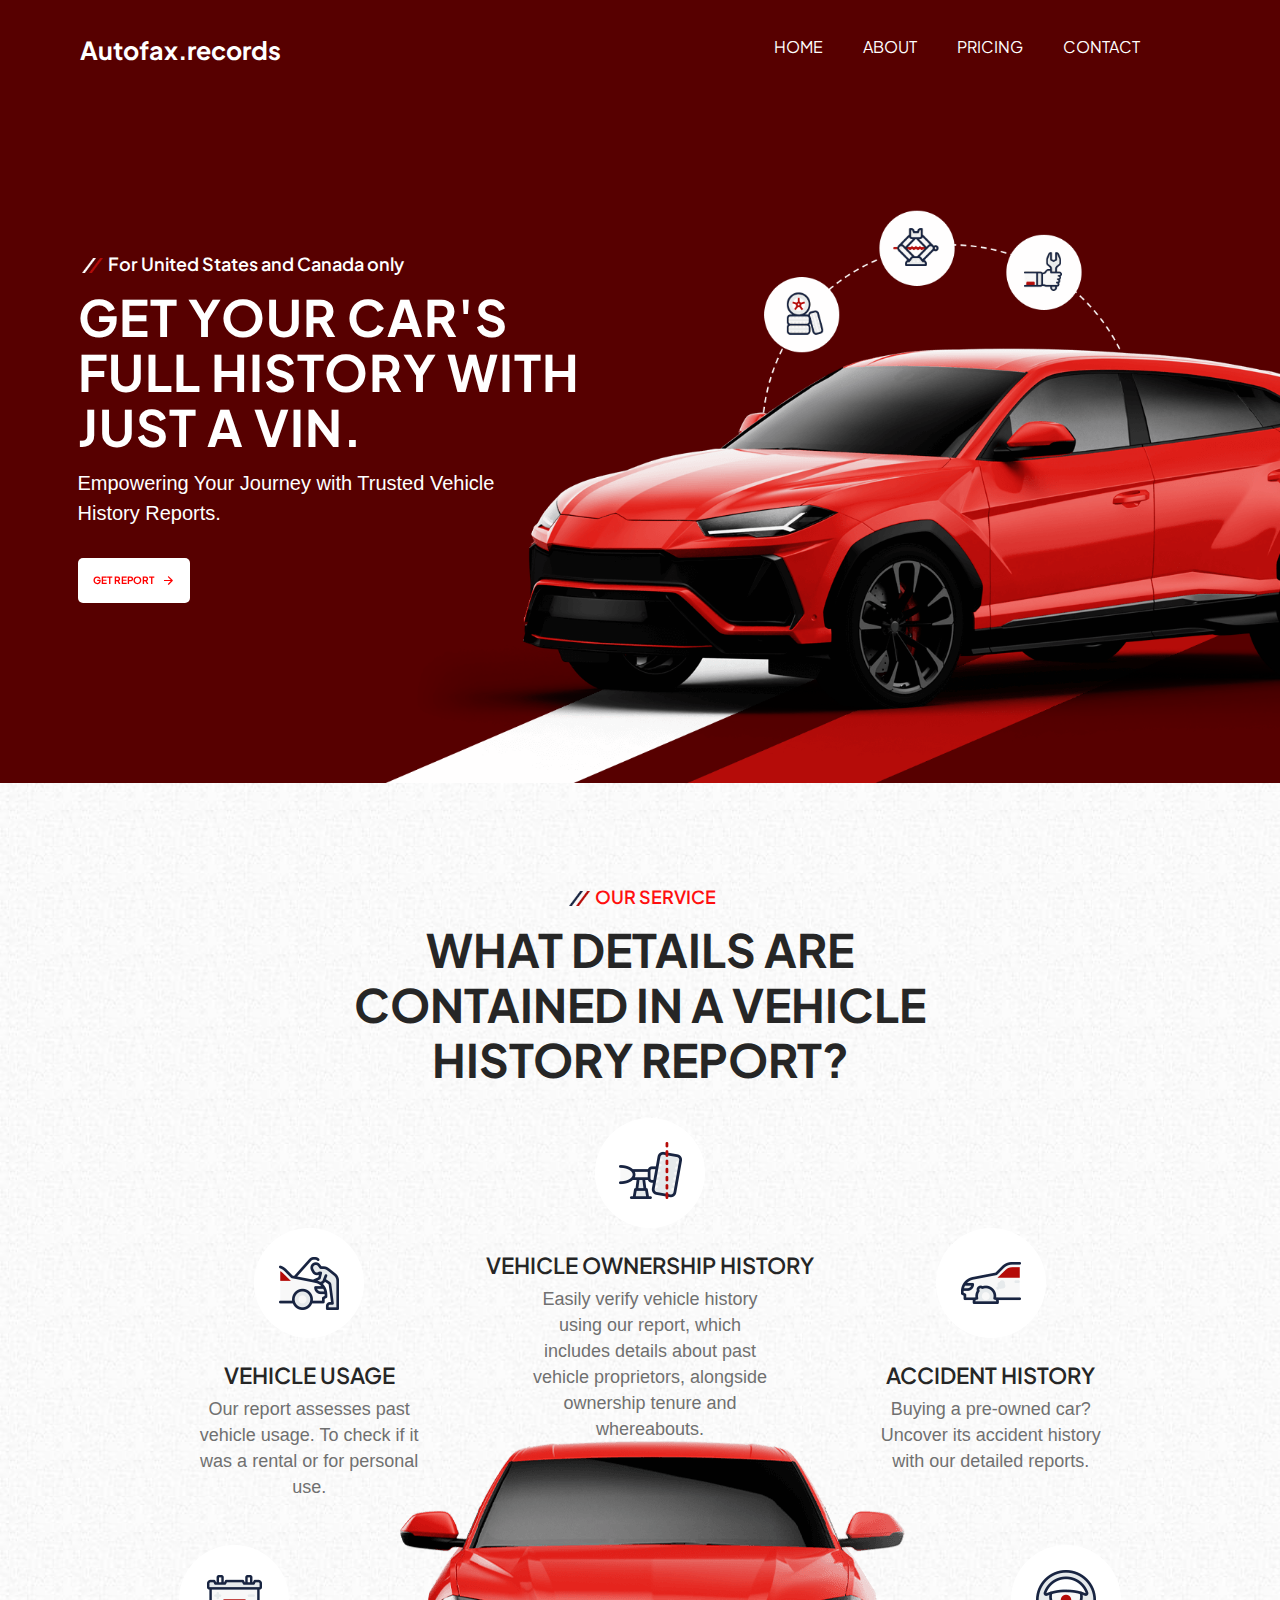
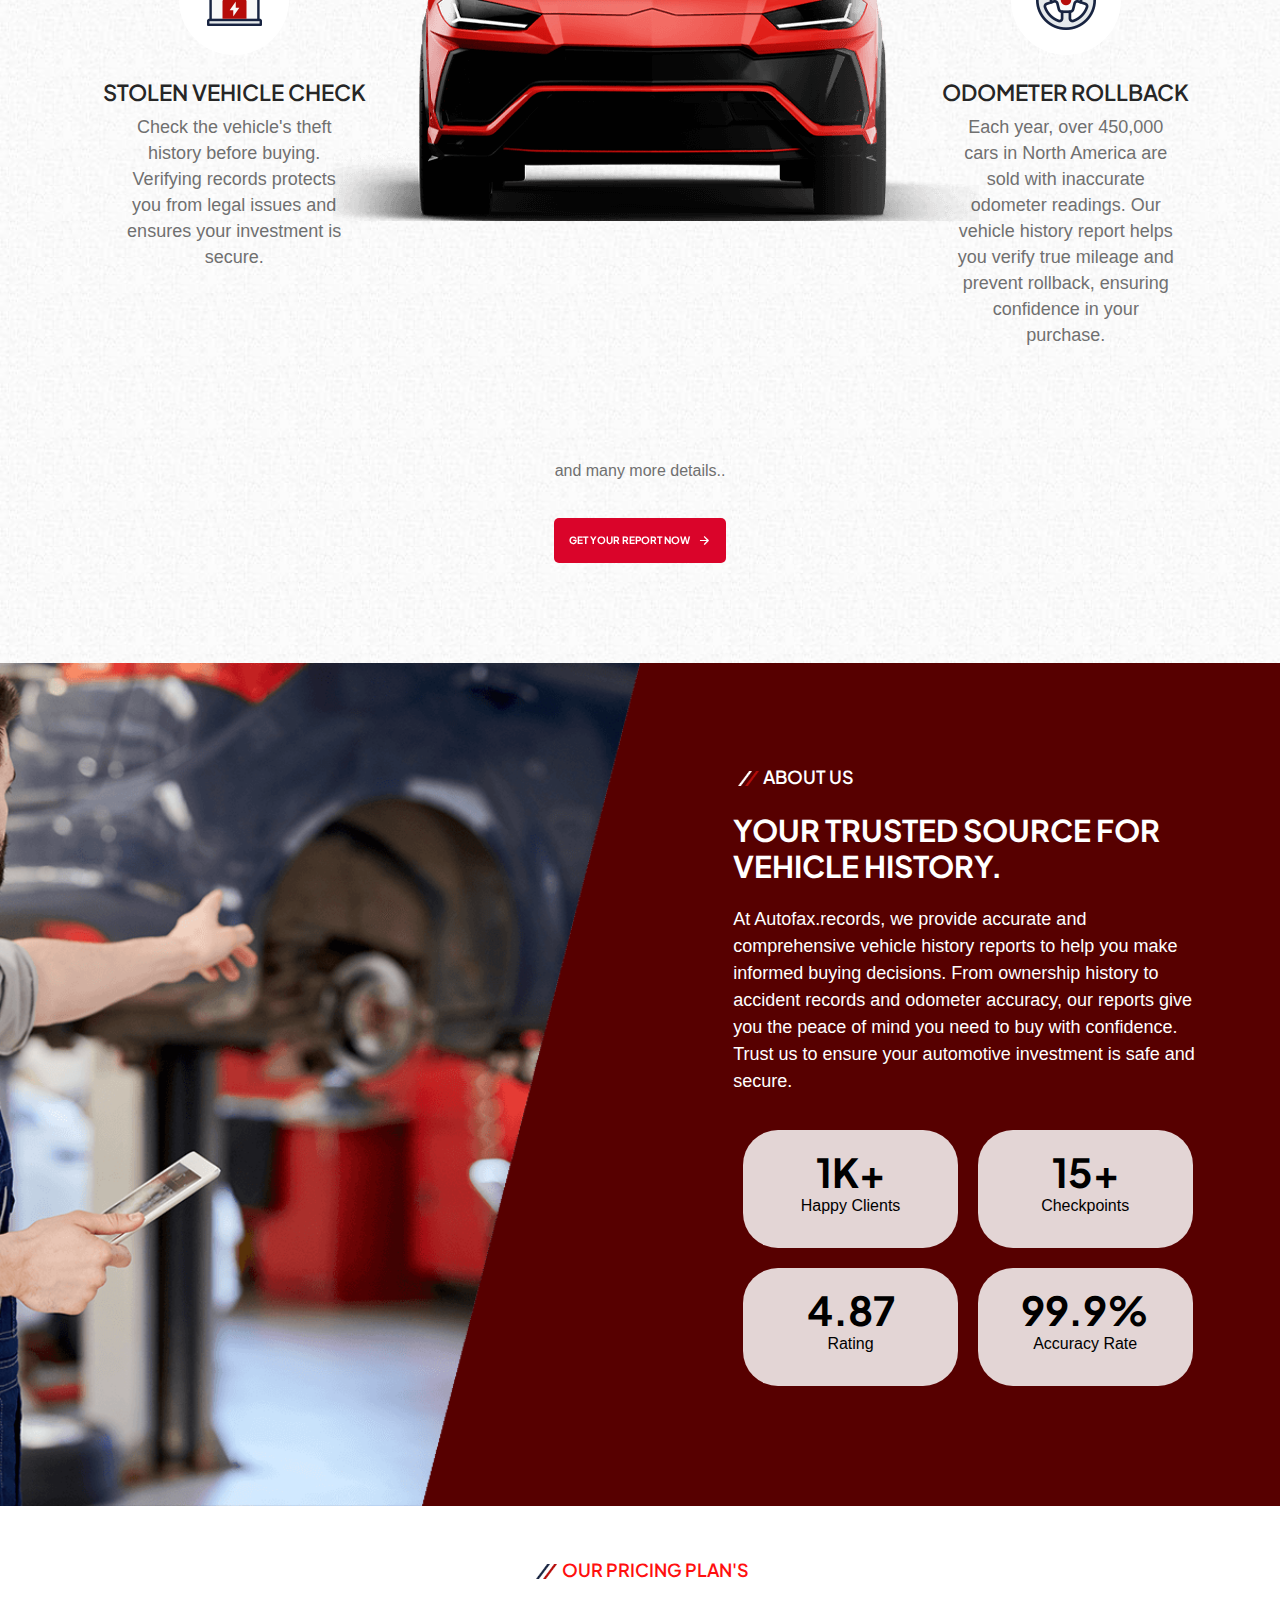
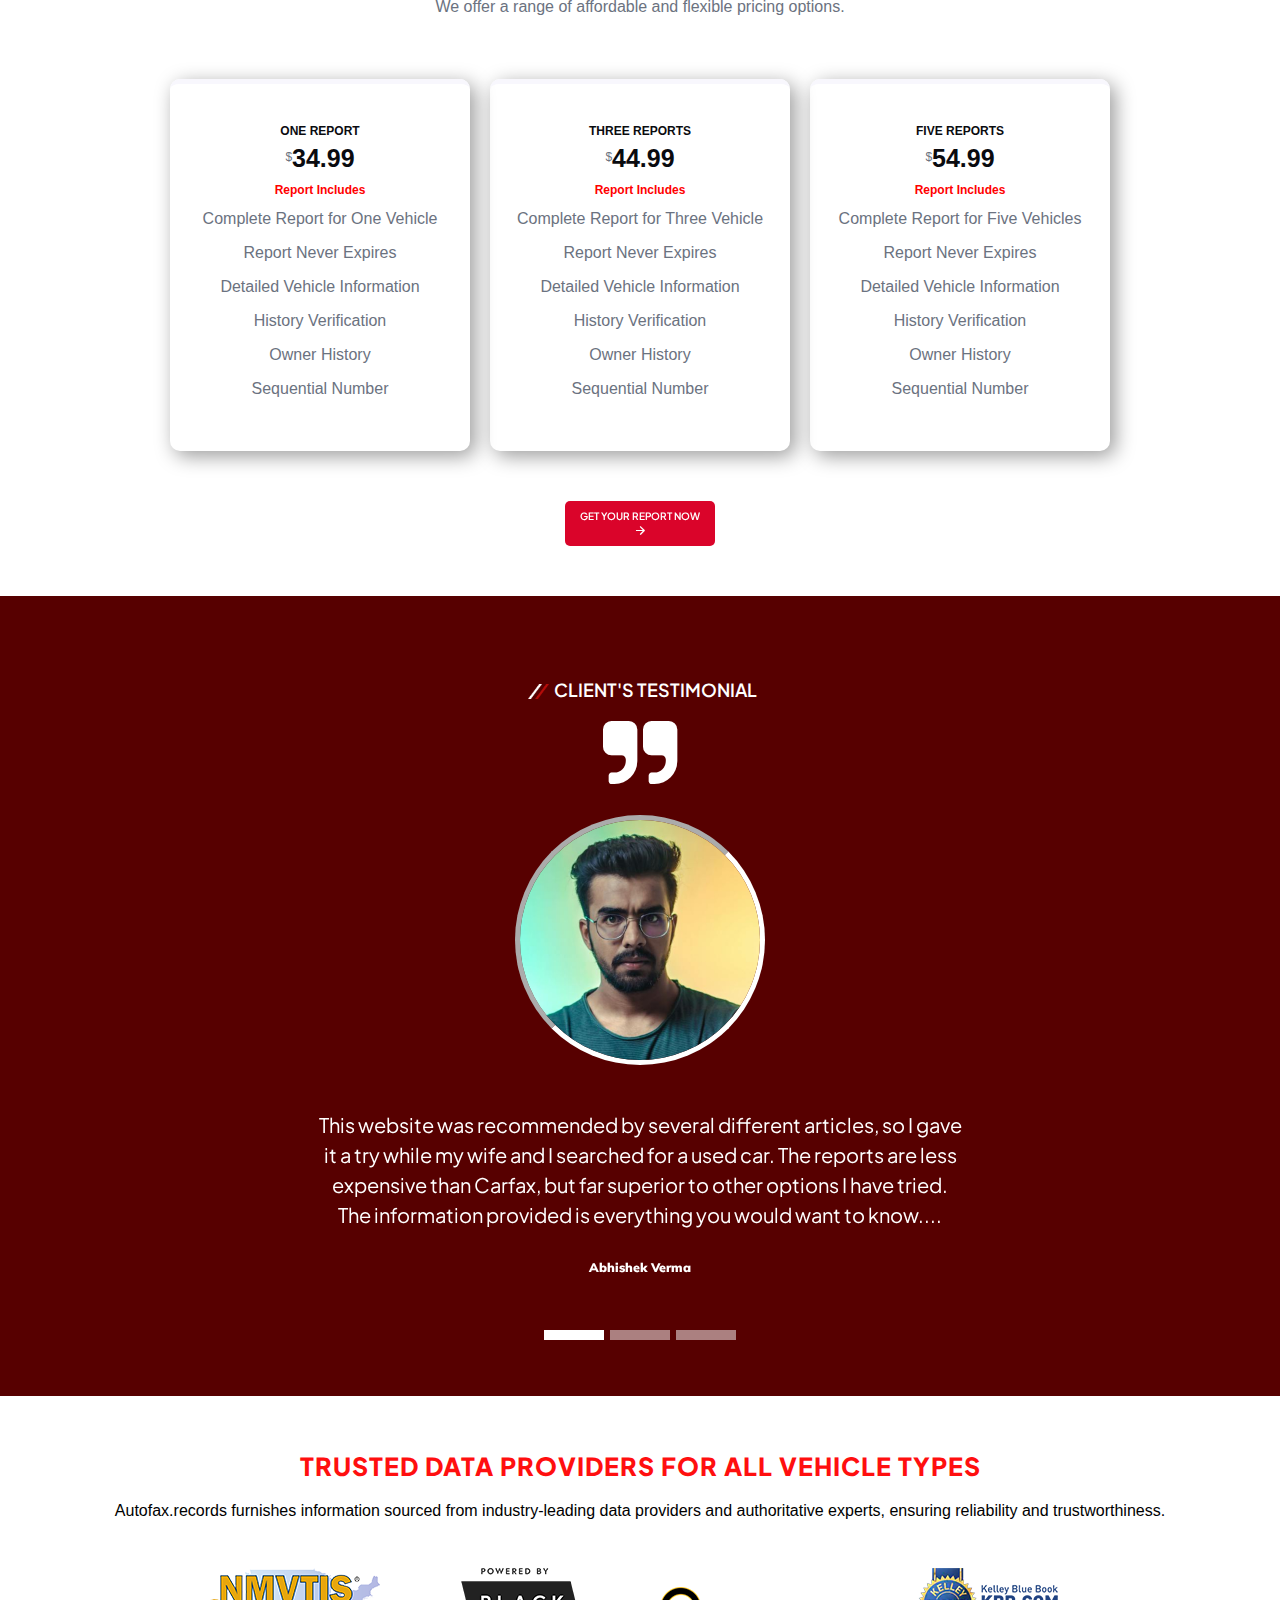
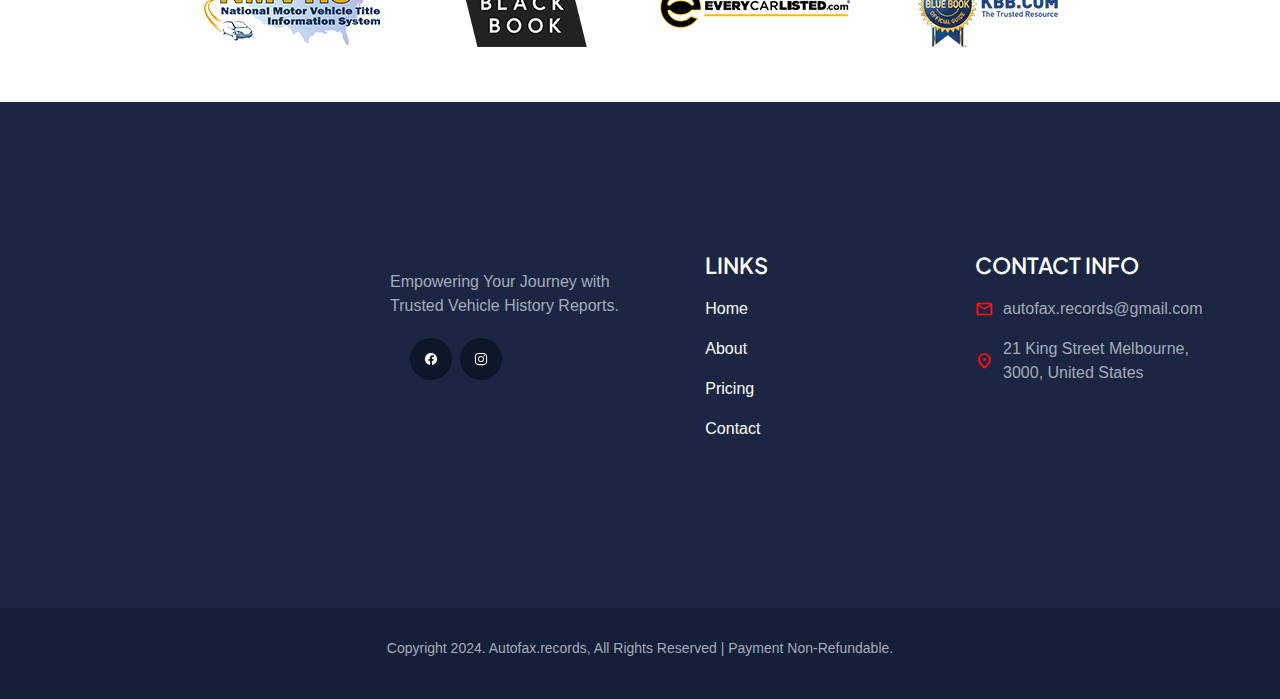
<file: index.html>
<!DOCTYPE html>
<html lang="en">

<head>
  <meta charset="UTF-8">
  <meta http-equiv="X-UA-Compatible" content="IE=edge">
  <meta name="viewport" content="width=device-width, initial-scale=1.0">
  <link rel="stylesheet" href="https://cdnjs.cloudflare.com/ajax/libs/font-awesome/4.7.0/css/font-awesome.css">
  <link rel="stylesheet" href="https://cdnjs.cloudflare.com/ajax/libs/animate.css/3.7.2/animate.min.css">
  <link href="https://cdn.jsdelivr.net/npm/bootstrap@5.2.0/dist/css/bootstrap.min.css" rel="stylesheet">

  <!-- 
    - primary meta tags
  -->
  <title>Autofax.records</title>
  <meta name="title" content="Autofax Records">
  <meta name="description" content="Get a Complete Detailed Report of your Vehicle!">

  <!-- 
    - favicon
  -->
  <link rel="shortcut icon" href="./favicon.svg" type="image/svg+xml">

  <!-- 
    - google font link
  -->
  <link rel="preconnect" href="https://fonts.googleapis.com">
  <link rel="preconnect" href="https://fonts.gstatic.com" crossorigin>
  <link href="https://fonts.googleapis.com/css2?family=Chakra+Petch:wght@400;600;700&family=Mulish&display=swap"
    rel="stylesheet">

  <!-- 
    - material icon font
  -->
  <link rel="stylesheet"
    href="https://fonts.googleapis.com/css2?family=Material+Symbols+Rounded:opsz,wght,FILL,GRAD@40,600,0,0" />

  <!-- 
    - custom css link
  -->
  <link rel="stylesheet" href="./assets/css/style.css">

  <!-- 
    - preload images
  -->
  <link rel="preload" as="image" href="./assets/images/hero-banner.png">
  <link rel="preload" as="image" href="./assets/images/hero-bg.jpg">
  <script src="https://cdnjs.cloudflare.com/ajax/libs/jquery/3.6.0/jquery.min.js"></script>
  <script src="https://cdn.jsdelivr.net/npm/bootstrap@5.2.0/dist/js/bootstrap.bundle.min.js"></script>

</head>

<body>

  <!-- 
    - #HEADER
  -->

  <header class="header">
    <div class="container" style="padding: 25px 5px;">

      <h1 id="messi" style="color: white; font-weight: bolder;">Autofax.records                                                  </h1>

      <nav class="navbar" data-navbar>
        <ul class="navbar-list">

          <li>
            <a href="#home" class="navbar-link">Home</a>
          </li>

          <li>
            <a href="#about" class="navbar-link">About</a>
          </li>

          <li>
            <a href="#price" class="navbar-link">Pricing</a>
          </li>

          <li>
            <a href="#foot" class="navbar-link">Contact</a>
          </li>

        </ul>
      </nav>

      <!-- <a href="#" class="btn btn-primary">
        <span class="span">Get a Quote</span>

        <span class="material-symbols-rounded">arrow_forward</span>
      </a> -->

      <button class="nav-toggle-btn" aria-label="toggle menu" data-nav-toggler>
        <span class="nav-toggle-icon icon-1"></span>
        <span class="nav-toggle-icon icon-2"></span>
        <span class="nav-toggle-icon icon-3"></span>
      </button>

    </div>
  </header>





  <main>
    <article>

      <!-- 
        - #HERO
      -->

      <section id="home" class="hero has-bg-image" aria-label="home"
        style="background-color: #570000;">
        <div class="container">

          <div class="hero-content">

            <p class="section-subtitle :dark">For United States and Canada only</p>

            <h1 class="h1 section-title" style="font-weight: 700;">Get Your Car's Full History with Just a VIN.</h1>

            <p class="section-text" style="font-weight: 500;">
              Empowering Your Journey with Trusted Vehicle History Reports.
            </p>

            <a href="form.html" class="btn" style="background-color: white;">
              <span class="span" style="color: red; font-weight: bold;">Get Report</span>

              <span class="material-symbols-rounded" style="color: red;">arrow_forward</span>
            </a>

          </div>

          <figure class="hero-banner" style="--width: 1228; --height: 789;">
            <img src="./assets/images/hero-banner.png" width="1228" height="789" alt="red motor vehicle"
              class="move-anim">
          </figure>

        </div>
      </section>





      <!-- 
        - #SERVICE
      -->

      <section id="service" class="section service has-bg-image" aria-labelledby="service-label"
        style="background-image: url('./assets/images/service-bg.jpg')">
        <div class="container">

          <p class="section-subtitle :light" id="service-label">Our service</p>

          <h2 class="h2 section-title">What Details are Contained in a Vehicle History Report?</h2>

          <ul class="service-list">

            <li>
              <div class="service-card">

                <figure class="card-icon">
                  <img src="./assets/images/services-1.png" width="110" height="110" loading="lazy" alt="Engine Repair">
                </figure>

                <h3 class="h3 card-title">Vehicle Usage</h3>

                <p class="card-text">
                  Our report assesses past vehicle usage. To check if it was a rental or for personal use.
                </p>

              </div>
            </li>

            <li>
              <div class="service-card">

                <figure class="card-icon">
                  <img src="./assets/images/services-2.png" width="110" height="110" loading="lazy" alt="Brake Repair">
                </figure>

                <h3 class="h3 card-title">Vehicle Ownership History</h3>

                <p class="card-text">
                  Easily verify vehicle history using our report, which includes details about past vehicle proprietors,
                  alongside ownership tenure and whereabouts.
                </p>

              </div>
            </li>

            <li>
              <div class="service-card">

                <figure class="card-icon">
                  <img src="./assets/images/services-3.png" width="110" height="110" loading="lazy" alt="Tire Repair">
                </figure>

                <h3 class="h3 card-title">Accident History</h3>

                <p class="card-text">
                  Buying a pre-owned car? Uncover its accident history with our detailed reports.
                </p>

              </div>
            </li>

            <li>
              <div class="service-card">

                <figure class="card-icon">
                  <img src="./assets/images/services-4.png" width="110" height="110" loading="lazy"
                    alt="Battery Repair">
                </figure>

                <h3 class="h3 card-title">Stolen Vehicle Check</h3>

                <p class="card-text">
                  Check the vehicle's theft history before buying. Verifying records protects you from legal issues and
                  ensures your investment is secure.
                </p>

              </div>
            </li>

            <li class="service-banner">
              <img src="./assets/images/services-5.png" width="646" height="380" loading="lazy" alt="Red Car"
                class="move-anim">
            </li>

            <li>
              <div class="service-card">

                <figure class="card-icon">
                  <img src="./assets/images/services-6.png" width="110" height="110" loading="lazy"
                    alt="Steering Repair">
                </figure>

                <h3 class="h3 card-title">Odometer Rollback</h3>

                <p class="card-text">
                  Each year, over 450,000 cars in North America are sold with inaccurate odometer readings. Our vehicle
                  history report helps you verify true mileage and prevent rollback, ensuring confidence in your
                  purchase.
                </p>

              </div>
            </li>

          </ul>

          <p style="padding: 25px;">and many more details..</p>

          <a href="form.html" class="btn">
            <span class="span" style="font-weight: bold;">Get Your Report Now</span>

            <span class="material-symbols-rounded" style="font-weight: bold;">arrow_forward</span>
          </a>

        </div>
      </section>





      <!-- 
        - #ABOUT
      -->

      <section id="about" class="section about has-before" aria-labelledby="about-label"
        style="background-color: #570000;">
        <div class="container">

          <figure class="about-banner">
          </figure>

          <div class="about-content">

            <p class="section-subtitle :dark">About Us</p>

            <h2 class="h2 section-title" style="font-size: 30px; padding: 10px 0px;">Your Trusted Source for Vehicle History.</h2>

            <p class="section-text">
              At Autofax.records, we provide accurate and comprehensive vehicle history reports to help you make
              informed buying decisions. From ownership history to accident records and odometer accuracy, our reports
              give you the peace of mind you need to buy with confidence. Trust us to ensure your automotive investment
              is safe and secure.
            </p>

            <!-- <p class="section-text">
              Reprehenderit qui in ea volu velit esse quam nihil moe stiae consequatur, vel illum eui.
            </p> -->

            <ul class="about-list" style="padding: 10px;">

              <li class="about-item">
                <p>
                  <strong class="display-1 strong">1K+</strong> Happy Clients
                </p>
              </li>

              <li class="about-item">
                <p>
                  <strong class="display-1 strong">15+</strong> Checkpoints
                </p>
              </li>

              <li class="about-item">
                <p>
                  <strong class="display-1 strong">4.87</strong> Rating
                </p>
              </li>

              <li class="about-item">
                <p>
                  <strong class="display-1 strong">99.9%</strong> Accuracy Rate
                </p>
              </li>

            </ul>

          </div>

        </div>
      </section>





      <!-- 
        - #WORK
      -->

      <section class="section__container price__container" id="price"
        style="display: flex; flex-direction: column; justify-content: center; align-items: center;">
        <p class="section-subtitle :light" id="service-label">Our Pricing Plan's</p>
        <p class="section__description">
          We offer a range of affordable and flexible pricing options.
        </p>
        <div class="price__grid">
          <div class="price__card">
            <h4>ONE REPORT</h4>
            <h3><sup>$</sup>34.99</h3>
            <h4 style="color: red; margin-bottom: 10px;">Report Includes</h4>
            <p>Complete Report for One Vehicle</p>
            <p>Report Never Expires</p>
            <p>Detailed Vehicle Information</p>
            <p>History Verification</p>
            <p>Owner History</p>
            <p>Sequential Number</p>
          </div>
          <div class="price__card">
            <h4>THREE REPORTS</h4>
            <h3><sup>$</sup>44.99</h3>
            <h4 style="color: red; margin-bottom: 10px;">Report Includes</h4>
            <p>Complete Report for Three Vehicle</p>
            <p>Report Never Expires</p>
            <p>Detailed Vehicle Information</p>
            <p>History Verification</p>
            <p>Owner History</p>
            <p>Sequential Number</p>
          </div>
          <div class="price__card">
            <h4>FIVE REPORTS</h4>
            <h3><sup>$</sup>54.99</h3>
            <h4 style="color: red; margin-bottom: 10px;">Report Includes</h4>
            <p>Complete Report for Five Vehicles</p>
            <p>Report Never Expires</p>
            <p>Detailed Vehicle Information</p>
            <p>History Verification</p>
            <p>Owner History</p>
            <p>Sequential Number</p>
          </div>
        </div>

        <a href="form.html" class="btn" style="margin-top: 50px; display: inline-block;">
          <span class="span">Get Your Report Now</span>

          <span class="material-symbols-rounded">arrow_forward</span>
        </a>

      </section>

      <section id="reviews" style="background-color: #570000;">
        <div class="wrapper">
          <div class="container">
            <div class="row">
              <div class="col-sm-12">
                <p class="section-subtitle :dark" style="font-size: large;">Client's Testimonial</p>
              </div>
              <div class="col-sm-12">
                <div id="carouselExampleIndicators" class="carousel slide" data-bs-ride="true">
                  <div class="carousel-indicators">
                    <button type="button" data-bs-target="#carouselExampleIndicators" data-bs-slide-to="0" class="active"
                      aria-current="true" aria-label="Slide 1"></button>
                    <button type="button" data-bs-target="#carouselExampleIndicators" data-bs-slide-to="1"
                      aria-label="Slide 2"></button>
                    <button type="button" data-bs-target="#carouselExampleIndicators" data-bs-slide-to="2"
                      aria-label="Slide 3"></button>
                  </div>
                  <div class="carousel-inner">
                    <div class="carousel-item active" data-bs-interval="3000">
      
                      <div class="content text-center">
                        <div class="icon-area animated zoomIn" style="animation-delay: 1s">
                          <i class="fa fa-quote-right"></i>
                        </div>
                        <div class="img-area animated zoomIn" style="animation-delay: 2s">
                          <img src="img/1.jpg" alt="">
                        </div>
                        <p class="paragraph">This website was recommended by several different articles, so I gave it a try while my wife and I searched for a used car. The reports are less expensive than Carfax, but far superior to other options I have tried. The information provided is everything you would want to know....</p><!-- lorem35 -->
                        <h5 class="naam">Abhishek Verma</h5>
                      </div>
                    </div>
                    <div class="carousel-item" data-bs-interval="3000">
                      <div class="icon-area animated zoomIn" style="animation-delay: 1s">
                        <i class="fa fa-quote-right"></i>
                      </div>
                      <div class="img-area animated zoomIn" style="animation-delay: 2s">
                        <img src="img/2.jpg" alt="">
                      </div>
                      <div class="content text-center">
                        <p class="paragraph">Very fast feedback on the vin number excellent service
                          Got all the information needed to make sure I was buying the right vehicle.</p>
      
                        <h5 class="naam">Ivan Dmitriev</h5>
                      </div>
                    </div>
                    <div class="carousel-item" data-bs-interval="3000">
                      <div class="icon-area animated zoomIn" style="animation-delay: 1s">
                        <i class="fa fa-quote-right"></i>
                      </div>
                      <div class="img-area animated zoomIn" style="animation-delay: 2s">
                        <img src="img/4.jpg" alt="">
                      </div>
                      <div class="content text-center">
                        <p class="paragraph">There is little to no information out there on the original equipment that comes on a used vehicle you are trying to buy. To finally find a website was amazing. The indie for the car I’m looking at was spot on to what I needed to know. More than the used dealership was able to provide to me.</p>
      
                        <h5 class="naam">Keith Williams</h5>
                      </div>
                    </div>
                  </div>
      
                </div>
              </div>
            </div>
          </div>
        </div>
      </section>

      <section class="new">
        <div class="trusted">
          <div class="h1">
            <h1 style="color: #FF0F0F !important; font-weight: 900 !important;">TRUSTED DATA PROVIDERS FOR ALL VEHICLE TYPES</h1>
          </div>
          <div class="p">
            <p style="color: black !important; font-weight: 400 !important;">Autofax.records furnishes information sourced from industry-leading data providers and authoritative experts, ensuring reliability and trustworthiness.</p>
          </div>
          <div class="four">
            <div class="1">
              <img src="1.png" alt="">
            </div>
            <div class="2">
              <img src="2.png" alt="">
            </div>
            <div class="3">
              <img src="3.png" alt="">
            </div>
            <div class="4">
              <img src="4.png" alt="">
            </div>
          </div>
        </div>
      </section>
      <!-- 
    - #FOOTER
  -->

      <footer id="foot" class="footer">

        <div class="footer-top section">
          <div class="container">

            <div class="footer-brand">

              <!-- <a href="#" class="logo">
            <img src="./assets/images/logo.png" width="128" height="63" alt="autofix home">
          </a> -->

              <p class="footer-text">
                Empowering Your Journey with Trusted Vehicle History Reports.
              </p>

              <ul class="social-list">

                <li>
                  <a href="#" class="social-link">
                    <img src="./assets/images/facebook.svg" alt="facebook">
                  </a>
                </li>

                <li>
                  <a href="#" class="social-link">
                    <img src="./assets/images/instagram.svg" alt="instagram">
                  </a>
                </li>

              </ul>

            </div>

            <ul class="footer-list">

              <li>
                <p class="h3">Links</p>
              </li>

              <li>
                <a href="#home" class="p">Home</a>
              </li>

              <li>
                <a href="#about" class="p">About</a>
              </li>

              <li>
                <a href="#price" class="p">Pricing</a>
              </li>

              <li>
                <a href="#foot" class="p">Contact</a>
              </li>

            </ul>

            <ul class="footer-list">

              <li>
                <p class="h3">Contact Info</p>
              </li>

              <li>
                <a href="mailto:info@autofix.com" class="footer-link">
                  <span class="material-symbols-rounded">mail</span>

                  <span class="span">autofax.records@gmail.com</span>
                </a>
              </li>

              <li>
                <address class="footer-link address">
                  <span class="material-symbols-rounded">location_on</span>

                  <span class="span">21 King Street Melbourne, 3000, United States</span>
                </address>
              </li>

            </ul>

          </div>

          <img src="./assets/images/footer-shape-3.png" width="637" height="173" loading="lazy" alt="Shape"
            class="shape shape-3 move-anim">

        </div>

        <div class="footer-bottom">
          <div class="container">

            <p class="copyright">Copyright 2024. Autofax.records, All Rights Reserved | Payment Non-Refundable.</p>

            <img src="./assets/images/footer-shape-2.png" width="778" height="335" loading="lazy" alt="Shape"
              class="shape shape-2">

            <img src="./assets/images/footer-shape-1.png" width="805" height="652" loading="lazy" alt="Red Car"
              class="shape shape-1 move-anim">

          </div>
        </div>

      </footer>





      <!-- 
    - custom js link
  -->
      <script src="./assets/js/script.js"></script>

</body>

</html>
</file>
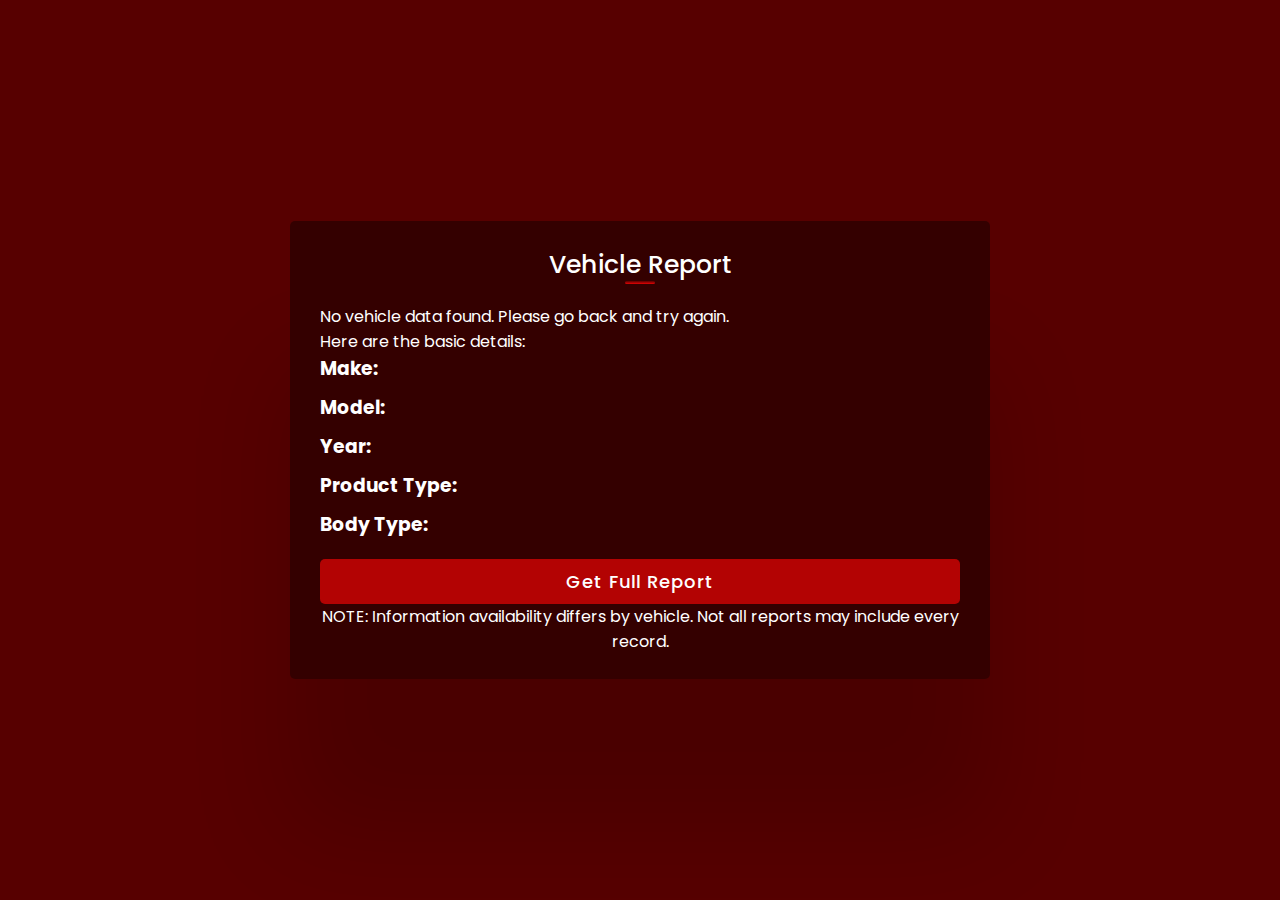
<file: show.html>
<!DOCTYPE html>
<html lang="en">

<head>
    <meta charset="UTF-8">
    <link rel="shortcut icon" href="./favicon.svg" type="image/svg+xml">
    <meta name="viewport" content="width=device-width, initial-scale=1.0">
    <title>Vehicle Report</title>
    <style>
        @import url('https://fonts.googleapis.com/css2?family=Poppins:wght@200;300;400;500;600;700&display=swap');

        * {
            margin: 0;
            padding: 0;
            box-sizing: border-box;
            font-family: 'Poppins', sans-serif;
        }

        body {
            height: 100vh;
            display: flex;
            justify-content: center;
            align-items: center;
            padding: 10px;
            background-color: #570000;
        }

        .container {
            max-width: 700px;
            width: 100%;
            background-color: rgba(0, 0, 0, 0.4);
            padding: 25px 30px;
            border-radius: 5px;
            box-shadow: 0 150px 100px rgba(0, 0, 0, 0.15);box-shadow: 0 150px 100px rgba(0, 0, 0, 0.15);box-shadow: 0 150px 100px rgba(0, 0, 0, 0.15);
            text-align: center;
        }

        .container .title {
            font-size: 25px;
            font-weight: 500;
            position: relative;
            margin-bottom: 20px;
            color: white;
        }

        .container .title::before {
            content: "";
            position: absolute;
            left: 50%;
            bottom: 0;
            transform: translateX(-50%);
            height: 3px;
            width: 30px;
            border-radius: 5px;
            background: linear-gradient(to top, rgb(228, 3, 3), rgb(88, 1, 1))
        }

        .details {
            margin: 20px 0;
            text-align: left;
            color: white;
        }

        .details span {
            display: block;
            font-size: 18px;
            margin-bottom: 10px;
        }

        .button {
            margin-top: 20px;
        }

        .button input {
            height: 45px;
            width: 100%;
            border-radius: 5px;
            border: none;
            color: #fff;
            font-size: 18px;
            font-weight: 500;
            letter-spacing: 1px;
            cursor: pointer;
            transition: all 0.3s ease;
            background-color: rgb(179, 3, 3);
        }

        /* .button input:hover {
            background: linear-gradient(to top, rgb(228, 3, 3), rgb(88, 1, 1));
        } */

        #vin-number{
            color: red;
        }

        .F1{
            font-weight: 300;
        }

        
    </style>
</head>

<body style="margin: 0; padding: 0; height: 100vh; overflow: hidden; position: relative;">
    <div class="container">
        <div class="title">Vehicle Report</div>
        <div class="details">
            <p id="report-message">We have found detailed information for <span id="vin-number"></span></p>
            <p>Here are the basic details:</p>
            <h3>Make: <span id="make" class="F1"></span></h3>
            <h3>Model: <span id="model" class="F1"></span></h3>
            <h3>Year: <span id="year" class="F1"></span></h3>
            <h3>Product Type: <span id="type" class="F1"></span></h3>
            <h3>Body Type: <span id="body" class="F1"></span></h3>
        </div>
        <div class="button">
            <input type="button" value="Get Full Report" onclick="redirectToPayment()">
        </div>
        <p style="color: white !important;">NOTE: Information availability differs by vehicle. Not all reports may include every record.</p>
    </div>

    <script>
        document.addEventListener('DOMContentLoaded', function () {
            const vehicleData = JSON.parse(localStorage.getItem('vehicleData'));

            if (vehicleData) {
                document.getElementById('vin-number').textContent = vehicleData.vin;
                document.getElementById('make').textContent = vehicleData.make || 'N/A';
                document.getElementById('model').textContent = vehicleData.model || 'N/A';
                document.getElementById('year').textContent = vehicleData.year || 'N/A';
                document.getElementById('type').textContent = vehicleData.type || 'N/A';
                document.getElementById('body').textContent = vehicleData.body || 'N/A';
            } else {
                document.getElementById('report-message').textContent = 'No vehicle data found. Please go back and try again.';
            }
        });

        function redirectToPayment() {
            window.location.href = 'payment.html';
        }
    </script>
</body>


</html>
</file>
<file: assets/css/style.css>
/*-----------------------------------*\
  #style.css
\*-----------------------------------*/

/**
 * copyright 2022 codewithsadee
 */


 @import url('https://fonts.googleapis.com/css2?family=Quicksand:wght@300..700&display=swap');
 @import url('https://fonts.googleapis.com/css2?family=Plus+Jakarta+Sans:ital,wght@0,200..800;1,200..800&display=swap');


/*-----------------------------------*\
  #CUSTOM PROPERTY
\*-----------------------------------*/

:root {

  /**
   * colors
   */

  --international-orange-engineering: hsl(0, 100%, 53%);
  --cadet-blue-creyola: hsl(222, 14%, 69%);
  --oxford-blue-1: hsl(222, 47%, 15%);
  --oxford-blue-2: hsl(222, 44%, 14%);
  --oxford-blue-3: hsl(222, 50%, 11%);
  --sonic-silver: hsl(0, 0%, 44%);
  --space-cadet: hsl(222, 44%, 18%);
  --pastel-pink: hsl(1, 53%, 75%);
  --eerie-black: hsl(0, 0%, 15%);
  --light-gray: hsl(0, 0%, 80%);
  --white: hsl(0, 0%, 100%);

  /**
   * typography
   */

  --ff-chakra-petch: "Plus Jakarta Sans", sans-serif;
  --ff-mulish: 'Mulish', sans-serif;
  
  --fs-1: 3.5rem;
  --fs-2: 3rem;
  --fs-3: 2.4rem;
  --fs-4: 1.8rem;
  --fs-5: 1.4rem;
  --fs-6: 1.2rem;
  
  --fw-400: 400;
  --fw-600: 600;
  --fw-700: 700;

  /**
   * spacing
   */

  --section-padding: 60px;

  /**
   * box shadow
   */

  --shadow: 0px 0px 100px 0px hsl(216, 9%, 90%);

  /**
   * border radius
   */

  --radius-pill: 100px;
  --radius-circle: 50%;

  /**
   * transition
   */

  --transition: 0.25s ease;
  --cubic-out: cubic-bezier(0.05, 0.83, 0.52, 0.97);

}





/*-----------------------------------*\
  #RESET
\*-----------------------------------*/

*,
*::before,
*::after {
  margin: 0;
  padding: 0;
  box-sizing: border-box;
}

li { list-style: none; }

a,
img,
span,
button { display: block; }

a {
  color: inherit;
  text-decoration: none;
}

img { height: auto; }

button {
  background: none;
  border: none;
  font: inherit;
  cursor: pointer;
}

address { font-style: normal; }

html {
  font-family: var(--ff-mulish);
  font-size: 10px;
  scroll-behavior: smooth;
}

body {
  background-color: var(--white);
  color: var(--sonic-silver);
  font-size: 1.6rem;
  line-height: 1.5;
}

:focus-visible { outline-offset: 4px; }

::-webkit-scrollbar { width: 10px; }

::-webkit-scrollbar-track { background-color: hsl(0, 0%, 98%); }

::-webkit-scrollbar-thumb { background-color: hsl(0, 0%, 80%); }

::-webkit-scrollbar-thumb:hover { background-color: hsl(0, 0%, 70%); }


@media (min-width: 1024px) {
  #messi {
    padding: 0px 50px; /* Adjust the padding value as needed */
  }
}

#messi{
  font-family: var(--ff-chakra-petch);
}



/*-----------------------------------*\
  #REUSED STYLE
\*-----------------------------------*/

/* .container { padding-inline: 16px; } */

.material-symbols-rounded {
  --fs: 1em;
  font-variation-settings: 'FILL' 0, 'wght' 600, 'GRAD' 0, 'opsz' 40;
  font-size: var(--fs);
  width: 1em;
  overflow: hidden;
}

.has-bg-image {
  background-repeat: no-repeat;
  background-size: cover;
  background-position: left;
}

.section-subtitle {
  max-width: max-content;
  font-family: var(--ff-chakra-petch);
  font-size: var(--fs-5);
  font-weight: var(--fw-600);
  text-transform: uppercase;
  margin-block-end: 12px;
  margin-inline: auto;
}

.section-subtitle::before {
  content: "";
  display: inline-block;
  height: 15px;
  width: 30px;
  margin-block-end: -2px;
  background-repeat: no-repeat;
  background-size: contain;
  background-position: center;
}

.section-subtitle.\:dark { color: var(--white); }

.section-subtitle.\:dark::before { background-image: url('../images/text-bars-light.png'); }

.section-subtitle.\:light { color: var(--international-orange-engineering); }

.section-subtitle.\:light::before { background-image: url('../images/text-bars-dark.png'); }

.section-title { text-align: center; }

.h1,
.h2,
.h3,
.display-1 {
  font-family: var(--ff-chakra-petch);
  font-weight: var(--fw-700);
  text-transform: uppercase;
}

.display-1 { font-size: var(--fs-1); }

.h1 {
  color: var(--white);
  font-size: var(--fs-2);
  line-height: 1.1;
  letter-spacing: 1px;
}

.h2,
.h3 {
  color: var(--eerie-black);
  font-weight: var(--fw-600);
  line-height: 1.2;
}

.h2 { font-size: var(--fs-3); }

.h3 { font-size: var(--fs-4); }

.btn {
  background-color: var(--international-orange-engineering);
  color: var(--white);
  max-width: max-content;
  font-family: var(--ff-chakra-petch);
  font-weight: var(--fw-600);
  text-transform: uppercase;
  display: flex;
  align-items: center;
  gap: 8px;
  padding: 112px 20px;
  border: 1px solid transparent;
  border-radius: var(--radius-pill);
  transition: var(--transition);
  will-change: transform;
}

.btn:is(:hover, :focus-visible) {
  transform: translateY(-5px);
  background-color: var(--oxford-blue-3);
  border-color: var(--white);
}

.move-anim { animation: moving 2s ease-in-out infinite alternate; }

@keyframes moving {
  0% { transform: translateY(0); }
  100% { transform: translateY(10px); }
}

.section { padding-block: var(--section-padding); }

.btn-link {
  font-family: var(--ff-chakra-petch);
  text-transform: uppercase;
  color: var(--international-orange-engineering);
  font-weight: var(--fw-700);
}

.w-100 { width: 100%; }

.img-holder {
  aspect-ratio: var(--width) / var(--height);
  background-color: var(--light-gray);
  overflow: hidden;
}

.img-cover {
  width: 100%;
  height: 100%;
  object-fit: cover;
}

.has-scrollbar {
  display: flex;
  align-items: center;
  gap: 30px;
  overflow-x: auto;
  scroll-snap-type: inline mandatory;
  padding-block-end: 20px;
}

.scrollbar-item {
  min-width: 100%;
  scroll-snap-align: start;
}

.has-scrollbar::-webkit-scrollbar { height: 16px; }

.has-scrollbar::-webkit-scrollbar-track {
  background-color: var(--pastel-pink);
  border-radius: 20px;
}

.has-scrollbar::-webkit-scrollbar-thumb {
  background-color: var(--international-orange-engineering);
  border-radius: 20px;
  border: 3px solid var(--pastel-pink);
}

.has-scrollbar::-webkit-scrollbar-button { width: 15%; }





/*-----------------------------------*\
  #HEADER
\*-----------------------------------*/

.header .btn { display: none; }

.header {
  position: absolute;
  top: 0;
  left: 0;
  width: 100%;
  padding: 15px 25px;
  /* padding-inline-start: 40px; */
  z-index: 4;
}

.header .container {
  display: flex;
  justify-content: space-between;
  align-items: center;
  margin: 0;
}

.logo img { width: 100px; }

.nav-toggle-icon {
  width: 30px;
  height: 2px;
  background-color: var(--white);
  transition: var(--transition);
}

.nav-toggle-icon:not(:last-child) { margin-block-end: 7px; }

.nav-toggle-btn.active .icon-2 {
  opacity: 0;
  transform: translateX(-10px);
}

.nav-toggle-btn.active .icon-1 { transform: rotate(45deg) translate(8px, 8px); }

.nav-toggle-btn.active .icon-3 { transform: rotate(-45deg) translate(4px, -4px); }

.navbar {
  position: absolute;
  top: 100px;
  right: 30px;
  background-color: var(--international-orange-engineering);
  min-width: max-content;
  width: 30%;
  transform: translateY(20px);
  opacity: 0;
  visibility: hidden;
  transition: 0.25s var(--cubic-out);
  z-index: 2;
}

.navbar.active {
  transform: translateY(0);
  opacity: 1;
  visibility: visible;
  transition-duration: 0.5s;
}

.navbar-link {
  font-family: var(--ff-chakra-petch);
  font-size: var(--fs-5);
  text-transform: uppercase;
  color: var(--white);
  padding: 10px 20px;
  transition: var(--transition);
}

.navbar-link:is(:hover, :focus-visible) {
  background-color: var(--white);
  color: var(--international-orange-engineering);
}




/*-----------------------------------*\
  #HERO
\*-----------------------------------*/

.hero {
  position: relative;
  padding-block-start: calc(var(--section-padding) + 70px);
  text-align: center;
  z-index: 1;
  overflow: hidden;
}

.hero .container {
  display: grid;
  gap: 30px;
}

.hero .section-subtitle { text-transform: unset; }

.hero .section-text {
  color: var(--white);
  margin-block: 14px 18px;
}

.hero .btn { margin-inline: auto; }

.hero-banner { aspect-ratio: var(--width) / var(--height); }

.hero-banner img {
  position: absolute;
  bottom: 0;
  right: 0;
  width: 90%;
  z-index: -1;
}





/*-----------------------------------*\
  #SERVICE
\*-----------------------------------*/

.service-banner { display: none; }

.service { text-align: center; }

.service-list {
  gap: 0;
  margin-block-end: 40px;
}

.service-card .card-icon {
  max-width: max-content;
  margin-inline: auto;
  margin-block-end: 24px;
}

.service-card .card-text {
  line-height: 1.2;
  margin-block: 8px;
}

.service .btn { margin-inline: auto; }





/*-----------------------------------*\
  #ABOUT
\*-----------------------------------*/

.about {
  background-color: var(--space-cadet);
  color: var(--white);
  text-align: center;
}

.about .container {
  display: grid;
  gap: 50px;
}

.about .section-title { color: var(--white); }

.about .section-text:nth-child(3) { margin-block: 12px 8px; }

.about-list {
  display: grid;
  gap: 25px;
  margin-block-start: 25px;
  
}

.about-item {
  background-color:rgba(255, 255, 255, 0.836);
  padding: 40px 20px;
  color: black;
  transition: var(--transition);
  border-radius: 35px;
  border: none;
  outline: none;
}

.about-item:hover {
  background-color:rgba(255, 255, 255, 1) ;
  transform: translateY(-8px);
}

.about-item .strong {
  display: block;
  line-height: 1.1;
}





/*-----------------------------------*\
  #WORK
\*-----------------------------------*/

.work .container { padding-inline: 0; }

.work .section-title { margin-block-end: 24px; }

.work-card { position: relative; }

.work-card .card-content {
  background-color: var(--white);
  max-width: 90%;
  padding: 30px 10px;
  margin-block-start: -60px;
  margin-inline: auto;
  position: relative;
  text-align: center;
  box-shadow: var(--shadow);
}

.work-card .card-subtitle {
  font-family: var(--ff-chakra-petch);
  text-transform: uppercase;
  color: var(--international-orange-engineering);
  font-weight: var(--fw-700);
  margin-block-end: 5px;
}

.work-card .card-title { margin-block-end: 10px; }

.work-card .card-btn {
  background-color: var(--international-orange-engineering);
  color: var(--white);
  font-size: 2rem;
  margin-inline: auto;
  width: 38px;
  height: 38px;
  display: grid;
  place-items: center;
  border-radius: var(--radius-circle);
}





/*-----------------------------------*\
  #FOOTER
\*-----------------------------------*/

.footer { color: var(--cadet-blue-creyola); }

.footer .shape { display: none; }

.footer-top { background-color: var(--space-cadet); }

.footer-top .container {
  display: grid;
  gap: 40px;
}

.footer-text { margin-block: 18px 20px; }

.social-list {
  display: flex;
  gap: 8px;
}

.social-link {
  background-color: var(--oxford-blue-3);
  padding: 14px;
  border-radius: var(--radius-circle);
  transition: var(--transition);
}

.social-link:is(:hover, :focus-visible) {
  background-color: var(--international-orange-engineering);
  transform: translateY(-5px);
}

.footer .h3 {
  color: var(--white);
  margin-block-end: 18px;
}

.footer-list .p {
  color: var(--white);
  font-weight: var(--fw-400);
  margin-block-end: 7px;
}

.footer-list li:not(:first-child) { margin-block-start: 16px; }

.footer-link {
  display: flex;
  align-items: center;
  gap: 10px;
}

.footer-link:is(:hover, :focus-visible) { color: var(--international-orange-engineering); }

.footer-link .material-symbols-rounded {
  flex-shrink: 0;
  font-size: 1.8rem;
  color: var(--international-orange-engineering);
}

.footer-bottom {
  background-color: var(--oxford-blue-1);
  padding-block: 20px;
}

.copyright {
  text-align: center;
  font-size: var(--fs-6);
}





/*-----------------------------------*\
  #MEDIA QUERIES
\*-----------------------------------*/

/**
 * responsive for large than 575px screen
 */

@media (min-width: 575px) {

  /**
   * CUSTOM PROPERTY
   */

  :root {

    /**
     * typography
     */

    --fs-2: 4rem;
    --fs-3: 2.8rem;
    --fs-4: 2rem;

  }



  /**
   * REUSED STYLE
   */

  .container {
    max-width: 540px;
    width: 100%;
    margin-inline: auto;
  }

  .section-subtitle { --fs-5: 1.6rem; }

  .h2 { font-weight: var(--fw-700); }



  /**
   * HERO
   */

  .hero .container { max-width: unset; }

  .hero-content {
    max-width: 520px;
    margin-inline: auto;
  }

  .hero .section-text { font-size: 1.8rem; }



  /**
   * SERVICE
   */

  .service .section-title { margin-block-end: 30px; }

  .service-list {
    display: grid;
    grid-template-columns: 1fr 1fr;
    gap: 30px;
    margin-block-end: 40px;
  }

  

  /**
   * ABOUT
   */

  .about-list {
    grid-template-columns: 1fr 1fr;
    gap: 20px;
  }

  .about-item { padding-block: 20px; }



  /**
   * WORK
   */

  .scrollbar-item { min-width: calc(50% - 15px); }



  /**
   * FOOTER
   */

  .footer-top {
    position: relative;
    overflow: hidden;
  }

  .footer-top .container { grid-template-columns: 1fr 1fr; }

  .footer .shape-3 {
    display: block;
    position: absolute;
    bottom: -30px;
    right: 0;
  }

}





/**
 * responsive for large than 768px screen
 */

@media (min-width: 768px) {

  /**
   * CUSTOM PROPERTY
   */

  :root {

    /**
     * typography
     */

    --fs-1: 4rem;
    --fs-2: 5rem;
    --fs-3: 3.4rem;

  }



  /**
   * REUSED STYLE
   */

  .container,
  .hero-content { max-width: 720px; }

  .btn { padding: 16px 32px; }

  .section-subtitle { --fs-5: 1.8rem; }

  .section-title:not(.h1) {
    max-width: 500px;
    margin-inline: auto;
  }



  /**
   * HERO
   */

  .hero { --section-padding: 120px; }

  .hero .section-text { margin-block-end: 30px; }



  /**
   * SERVICE
   */

  .service-banner {
    display: block;
    position: relative;
  }

  .service-list { grid-template-columns: repeat(3, 1fr); }

  .service-banner img {
    position: absolute;
    top: 0;
    left: -25%;
    margin-block-start: 15%;
    width: 150%;
    transform-origin: top;
  }



  /**
   * ABOUT
   */
   
  .about-banner { max-width: max-content; }

  .about-banner,
  .about .section-text { margin-inline: auto; }

  .about .section-text { max-width: 520px; }



  /**
   * FOOTER
   */

  .footer-top .container { grid-template-columns: 1fr 0.9fr 0.9fr; }

  .copyright { --fs-6: 1.4rem; }

}





/**
 * responsive for large than 992px screen
 */

@media (min-width: 992px) {

  /**
   * CUSTOM PROPERTY
   */

  :root {

    /**
     * typography
     */

    --fs-2: 4.4rem;
    --fs-3: 3.8rem;
    --fs-4: 2.2rem;

    /**
     * spacing
     */

    --section-padding: 100px;

  }



  /**
   * REUSED STYLE
   */

  .container { max-width: 960px; }

  .section-text,
  .card-text { font-size: 1.8rem; }



  /**
   * HEADER
   */

  .nav-toggle-btn { display: none; }

  .header .container { gap: 30px; }

  .navbar,
  .navbar.active {
    all: unset;
    display: block;
    margin-inline-start: auto;
  }

  .navbar-list { display: flex; }

  .navbar-link {
    position: relative;
    font-size: unset;
  }

  .navbar-link:is(:hover, :focus-visible) {
    background: none;
    color: var(--white);
  }

  .navbar-link::after {
    content: url("../images/nav-before-img.png");
    position: absolute;
    bottom: -8px;
    left: 50%;
    transform: translateX(-50%);
    opacity: 0;
  }

  .navbar-link:is(:hover, :focus-visible)::after { opacity: 1; }

  .header .btn {
    display: flex;
    padding: 12px 24px;
    font-size: var(--fs-5);
  }



  /**
   * HERO
   */

  .hero {
    text-align: left;
    padding-block-end: 80px;
  }

  .hero .container {
    max-width: 960px;
    grid-template-columns: 1fr 1fr;
  }

  .hero :is(.section-subtitle, .btn) { margin-inline: 0; }

  .hero .section-title { text-align: left; }

  .hero-banner img { width: 55%; }



  /**
   * SERVICE
   */

  .service-card .card-text {
    padding-inline: 25px;
    line-height: 1.45;
    margin-block-end: 15px;
  }

  .service-list li:nth-child(-2n+3) { margin-block-start: 90px; }

  .service-list li:nth-child(4) { margin-inline-end: 60px; }

  .service-list li:nth-child(6) { margin-inline-start: 60px; }

  .service-banner img {
    left: -55%;
    margin-block-start: -30%;
    width: 210%;
  }



  /**
   * ABOUT
   */

  .about {
    position: relative;
    z-index: 1;
  }

  .about,
  .about .section-title { text-align: left; }

  .about .container {
    grid-template-columns: 1fr 0.75fr;
    gap: 30px;
  }

  .about .section-subtitle { margin-inline: 0; }

  .about-banner,
  .about-banner .w-100 { margin-inline: auto 0; }

  .about-banner .w-100 { width: 40%; }

  .about-item { text-align: center; }

  .about::before {
    content: "";
    position: absolute;
    top: 0;
    left: 0;
    width: 50%;
    height: 100%;
    background-image: url('../images/about-abs-banner.png');
    background-repeat: no-repeat;
    background-size: cover;
    background-position: right;
    z-index: -1;
  }



  /**
   * WORK
   */

  .has-scrollbar { overflow-x: visible; }

  .scrollbar-item { min-width: calc(33.33% - 20px); }

}





/**
 * responsive for large than 1200px screen
 */

@media (min-width: 1200px) {

  /**
   * CUSTOM PROPERTY
   */

  :root {

    /**
     * typography
     */

    --fs-2: 5rem;
    --fs-3: 4.6rem;

  }



  /**
   * REUSED STYLE
   */

  .container,
  .hero .container { max-width: 1140px; }

  .btn { padding: 18px 36px; }

  .btn .material-symbols-rounded { --fs: 1.3em; }



  /**
   * HEADER
   */

  .header { padding-block: 25px; }

  .logo img { width: 128px; }

  .header .btn {
    font-size: unset;
    padding-block: 15px;
  }



  /**
   * HERO
   */

  .hero { padding-block: 250px 180px; }

  .hero .container { grid-template-columns: 1fr 0.9fr; }

  .hero .section-text {
    font-size: 2rem;
    padding-inline-end: 120px;
  }

  .hero-banner img { width: 70%; }



  /**
   * SERVICE
   */

  .service .section-title { max-width: 700px; }

  .service-list { margin-block-end: 70px; }

  .service-list li:nth-child(2) .card-text {
    padding-inline: 50px;
  }

  .service-list li:nth-child(-2n+3) {
    margin-block-start: 110px;
  }

  .service-list li:is(:nth-child(1), :nth-child(6)) {
    margin-inline-start: 75px;
  }

  .service-list li:is(:nth-child(3), :nth-child(4)) {
    margin-inline-end: 75px;
  }

  .service-banner img {
    width: max-content;
    left: -41%;
  }



  /**
   * WORK
   */

  .work-card .card-btn {
    font-size: 2.4rem;
    width: 55px;
    height: 55px;
  }



  /**
   * FOOTER
   */

  .footer-top { padding-block: 150px; }

  .footer-top .container { padding-inline-start: 25%; }

  .footer-bottom {
    position: relative;
    padding-block: 30px;
    z-index: 1;
  }

  .footer :is(.shape-1, .shape-2) {
    display: block;
    position: absolute;
    bottom: 0;
    width: 50%;
    pointer-events: none;
    z-index: -1;
  }

  .footer .shape-1 { left: -100px; }

  .footer .shape-2 { left: -50px; }

}





/**
 * responsive for large than 1400px screen
 */

@media (min-width: 1400px) {

  /**
   * CUSTOM PROPERTY
   */

  :root {

    /**
     * typography
     */

    --fs-2: 6rem;

    /**
     * spacing
     */

    --section-padding: 140px;

  }



  /**
   * REUSED STYLE
   */

  :is(.header, .hero) .container { max-width: 1280px; }

  .section-subtitle::before {
    height: 20px;
    margin-inline-end: 5px;
  }



  /**
   * HEADER
   */

  .header .btn { padding: 18px 36px; }



  /**
   * HERO
   */

  .hero { padding-block: 280px; }

  .hero .section-text { padding-inline-end: 90px; }

  .hero-banner img { width: 75%; }



  /**
   * ABOUT
   */

  .about::before { width: 55%; }

  .about-banner .w-100 { width: 50%; }



  /**
   * FOOTER
   */

  .footer-top .container { padding-inline-start: 20%; }

}

/** NEW **/

@import url("https://fonts.googleapis.com/css2?family=Poppins:wght@400;500;600;700&display=swap");

:root {
  --primary-color: #da042a;
  --primary-color-dark: #c00427;
  --secondary-color: #15151f;
  --secondary-color-dark: #0a0b0f;
  --text-light: #6b7280;
  --extra-light: #f8f7fd;
  --white: #ffffff;
  --max-width: 1200px;
}

.section__container {
  max-width: var(--max-width);
  margin: auto;
  padding: 5rem 1rem;
  min-height: 100%;
}

.section__subheader {
  font-size: 1rem;
  font-weight: 500;
  color: var(--primary-color);
}

.section__header {
  font-size: 2.5rem;
  font-weight: 700;
  line-height: 3.5rem;
  color: var(--secondary-color-dark);
}

.section__description {
  margin-bottom: 2rem;
  color: var(--text-light);
}

.btn {
  padding: 0.75rem 1.5rem;
  font-size: 1rem;
  color: var(--white);
  background-color: var(--primary-color);
  outline: none;
  border: none;
  border-radius: 5px;
  transition: 0.3s;
  cursor: pointer;
  height: 45px;
  width: 450px;
}

.btn:hover {
  background-color: var(--primary-color-dark);
}

img {
  width: 100%;
  display: flex;
}


a {
  text-decoration: none;
}

ul {
  list-style: none;
}

html,
body {
  scroll-behavior: smooth;
}

body {
  font-family: "Poppins", sans-serif;
}

/* .header {
  padding-block: 5rem;
  background-image: linear-gradient(rgba(0, 0, 0, 0.5), rgba(0, 0, 0, 0.5)),
    url("assets/header.jpg");
  background-size: cover;
  background-position: center center;
  background-repeat: no-repeat;
}

nav {
  position: fixed;
  isolation: isolate;
  top: 0;
  width: 100%;
  max-width: var(--max-width);
  margin: auto;
  z-index: 9;
}

.nav__bar {
  padding: 1rem;
  display: flex;
  align-items: center;
  justify-content: space-between;
  gap: 2rem;
  background-color: var(--secondary-color-dark);
}

.nav__menu__btn {
  font-size: 1.5rem;
  color: var(--white);
  cursor: pointer;
}

.nav__links {
  position: absolute;
  width: 100%;
  padding: 2rem;
  display: flex;
  flex-direction: column;
  align-items: center;
  gap: 2rem;
  background-color: var(--secondary-color);
  transform: translateY(-100%);
  transition: 0.5s;
  z-index: -1;
}

.nav__links.open {
  transform: translateY(0);
}

.nav__links a {
  color: var(--white);
  transition: 0.3s;
}

.nav__links a:hover {
  color: var(--primary-color);
} */

/* .header__content {
  max-width: 600px;
}

.header__content h1 {
  margin-bottom: 2rem;
  font-size: 3rem;
  font-weight: 600;
  line-height: 4rem;
  color: var(--white);
} */

.banner__container {
  display: grid;
  grid-auto-rows: minmax(0, 350px);
}

.banner__card {
  padding: 5rem 2rem;
  display: grid;
  place-content: center;
}

.banner__card:nth-child(1) {
  background-color: var(--secondary-color);
}

.banner__card:nth-child(2) {
  background-color: var(--secondary-color-dark);
}

.banner__card h4 {
  max-width: 300px;
  margin: auto;
  font-size: 1.2rem;
  font-weight: 600;
  color: var(--white);
}

.banner__image img {
  height: 100%;
  object-fit: cover;
}

.experience__container {
  display: grid;
  gap: 2rem;
}

.experience__image img {
  max-width: 500px;
  margin: auto;
}

.service {
  background-color: var(--extra-light);
}

.service__container {
  text-align: center;
}

.service__grid {
  margin-top: 4rem;
  display: grid;
  gap: 4rem 2rem;
}

.service__card img {
  max-width: 150px;
  margin-inline: auto;
  margin-bottom: 1rem;
  border-radius: 100%;
  box-shadow: 5px 5px 20px rgba(0, 0, 0, 0.2);
}

.service__card h4 {
  margin-bottom: 0.5rem;
  font-size: 1.2rem;
  font-weight: 600;
  color: var(--secondary-color-dark);
}

.service__card p {
  color: var(--text-light);
}

.customisation {
  background-image: linear-gradient(rgba(0, 0, 0, 0.7), rgba(0, 0, 0, 0.7)),
    url("assets/customisation.jpg");
  background-size: cover;
  background-position: center center;
  background-repeat: no-repeat;
}

.customisation__container {
  text-align: center;
}

.customisation__container :is(.section__header, .section__description) {
  max-width: 750px;
  margin: auto;
  color: var(--white);
}

.customisation__grid {
  margin-top: 4rem;
  display: grid;
  gap: 4rem 2rem;
}

.customisation__card h4 {
  font-size: 3rem;
  font-weight: 700;
  color: var(--white);
}

.customisation__card p {
  color: var(--white);
}

.price__container {
  text-align: center;
  /* height: 800px */
}

.price__grid {
  margin-top: 4rem;
  display: grid;
  gap: 2rem 1rem;
}

.price__card {
  position: relative;
  overflow: hidden;
  padding: 4rem 1rem;
  border-top: 5px solid var(--extra-light);
  border-radius: 10px;
  box-shadow: 5px 5px 20px rgba(0, 0, 0, 0.4);
  transition: 0.3s;
  width: 300px;
}

.price__card:hover {
  border-color: var(--primary-color);
  background-color: var(--extra-light);
}

.price__card__ribbon {
  position: absolute;
  width: fit-content;
  top: 2rem;
  right: -4.5rem;
  transform: rotate(45deg);
  padding: 5px 5rem;
  font-size: 0.9rem;
  color: var(--white);
  background-color: var(--primary-color);
  transition: 0.3s;
}

.price__card:hover .price__card__ribbon {
  font-size: 1rem;
}

.price__card h4 {
  font-size: 1.2rem;
  font-weight: 600;
  color: var(--secondary-color-dark);
}

.price__card h3 {
  margin-bottom: 1rem;
  font-size: 2.5rem;
  font-weight: 600;
  color: var(--secondary-color-dark);
  transition: 0.3s;
}

.price__card h3 sup {
  font-size: 1.2rem;
  font-weight: 500;
  color: var(--text-light);
}

.price__card:hover h3 {
  color: var(--primary-color);
}

.price__card p {
  margin-bottom: 1rem;
  color: var(--text-light);
}

.price__card .btn {
  margin-top: 1rem;
  min-width: 150px;
}

.contact {
  background-image: linear-gradient(rgba(0, 0, 0, 0.7), rgba(0, 0, 0, 0.7)),
    url("assets/contact.jpg");
  background-size: cover;
  background-position: center center;
  background-repeat: no-repeat;
}

.contact__container :is(.section__header, .section__description) {
  color: var(--white);
}

.contact__btns {
  display: flex;
  align-items: center;
  gap: 1rem;
}

.contact__btns .btn:nth-child(1) {
  background-color: transparent;
  border: 2px solid var(--white);
}

.contact__btns .btn:nth-child(2) {
  color: var(--primary-color);
  background-color: var(--white);
  border: 2px solid var(--white);
}

.testimonial__container {
  text-align: center;
}

.swiper {
  width: 100%;
  margin-top: 4rem;
  padding-bottom: 4rem;
}

.testimonial__card {
  max-width: 600px;
  margin: auto;
}

.testimonial__card img {
  max-width: 100px;
  margin: auto;
  margin-bottom: 1rem;
  border-radius: 100%;
  box-shadow: 5px 5px 20px rgba(0, 0, 0, 0.2);
}

.testimonial__card p {
  margin-bottom: 1rem;
  color: var(--secondary-color-dark);
}

.testimonial__card h4 {
  font-size: 1.2rem;
  font-weight: 500;
  color: var(--primary-color);
}

.footer {
  background-color: var(--secondary-color-dark);
}

.subscribe__container {
  padding-bottom: 0;
  display: grid;
  gap: 2rem;
}

.subscribe__content .section__header {
  color: var(--white);
}

.subscribe__form form {
  width: 100%;
  max-width: 400px;
  margin-left: auto;
  display: flex;
  align-items: center;
  gap: 1rem;
}

.subscribe__form input {
  width: 100%;
  padding: 0.75rem 1rem;
  outline: none;
  border: none;
  border-radius: 5px;
}

.footer__container {
  display: grid;
  gap: 4rem 2rem;
}

.footer__logo {
  margin-bottom: 2rem;
}

.footer__socials {
  display: flex;
  align-items: center;
  gap: 1rem;
}

.footer__socials a {
  padding: 5px 10px;
  font-size: 1.25rem;
  color: var(--text-light);
  background-color: var(--secondary-color);
  border-radius: 100%;
  transition: 0.3s;
}

.footer__socials a:hover {
  color: var(--primary-color);
  background-color: var(--white);
}

.footer__col h4 {
  margin-bottom: 2rem;
  font-size: 1.2rem;
  font-weight: 600;
  color: var(--white);
}

.footer__links li {
  margin-bottom: 1rem;
}

.footer__links a {
  color: var(--text-light);
  transition: 0.3s;
}

.footer__links a:hover {
  color: var(--white);
}

.footer__links p {
  color: var(--text-light);
}

.footer__links p span {
  font-weight: 500;
  color: var(--white);
}

.footer__bar {
  padding: 1rem;
  font-size: 0.8rem;
  color: var(--white);
  background-color: var(--secondary-color);
  text-align: center;
}

@media (width > 480px) {
  .header__content h1 {
    font-size: 4rem;
    line-height: 5rem;
  }

  .banner__container {
    grid-template-columns: repeat(2, 1fr);
  }

  .banner__image {
    grid-column: 1/3;
  }

  .service__grid {
    grid-template-columns: repeat(2, 1fr);
  }

  .customisation__grid {
    grid-template-columns: repeat(2, 1fr);
  }

  .price__grid {
    grid-template-columns: repeat(2, 1fr);
  }

  .footer__container {
    grid-template-columns: repeat(2, 1fr);
  }

  .footer__col:first-child {
    grid-column: 1/3;
  }
}

@media (width > 768px) {
  nav {
    padding: 2rem 1rem;
    position: static;
    display: flex;
    align-items: center;
    justify-content: space-between;
  }

  .nav__bar {
    padding: 0;
    background-color: transparent;
  }

  .nav__menu__btn {
    display: none;
  }

  .nav__links {
    padding: 0;
    width: unset;
    position: static;
    transform: none;
    flex-direction: row;
    background-color: transparent;
  }

  .header {
    padding-top: 0;
  }

  .header__content h1 {
    font-size: 5rem;
    line-height: 6rem;
  }

  .banner__container {
    grid-template-columns: repeat(4, 1fr);
  }

  .banner__image {
    grid-column: 3/5;
  }

  .experience__container {
    grid-template-columns: repeat(2, 1fr);
    align-items: center;
  }

  .service__grid {
    grid-template-columns: repeat(4, 1fr);
  }

  .customisation__grid {
    grid-template-columns: repeat(4, 1fr);
  }

  .price__grid {
    grid-template-columns: repeat(3, 1fr);
  }

  .contact__container {
    display: grid;
    grid-template-columns: repeat(2, 1fr);
  }

  .contact__content {
    grid-column: 2/3;
  }

  .subscribe__container {
    grid-template-columns: repeat(2, 1fr);
    align-items: center;
  }

  .footer__container {
    grid-template-columns: repeat(4, 1fr);
  }

  .footer__col:first-child {
    max-width: 400px;
  }
}

@media (width > 1024px) {
  .price__grid {
    gap: 2rem;
  }
}

#home{
  min-height: 100px;
}

.wrapper {
	padding: 80px 0;
}
.section-header {
	padding-bottom: 15px;
}
.section-header h2 {
	font-weight: 700;
}
.icon-area {
	text-align: center;
}
.icon-area i {
	font-size: 80px;
	margin-bottom: 20px;
}
.content p {
	width: 60%;
	margin: auto;
}
.img-area {
	width: 250px;
	height: 250px;
	display: block;
	margin: auto;
	overflow: hidden;
	border: 5px inset #fff;
  border-radius: 50%;
	margin-bottom: 30px;
}
.img-area img {
	width: 100%;
}
.content h5 {
	font-weight: 900;
	margin-top: 15px;
}
.carousel-indicators {
	bottom: -80px;
}
.carousel-indicators [data-bs-target] {
	width: 60px;
	height: 10px;
	background-color: #fff;
}
@media (min-width: 768px) and (max-width: 991px) {
	.content p {
		width: 95%;
	}
}
@media (max-width: 767px) {
	.wrapper {
		padding: 30px 0;
	}
	.content p {
		width: 100%;
	}
	.icon-area i {
		font-size: 50px;
	}
}

#reviews{
  background-color: #570000;
  color: white;
  height: 800px;
}

.paragraph{
  font-size: 20px;
  font-family: var(--ff-chakra-petch);
  margin: 5px;
  padding: 15px;
}

.naam{
  font-family: var(--ff-mulish);
}

.new{
  display: flex;
  flex-direction: column;
  justify-content: center;
  align-items: center;
  margin: 10px;
}

.new .trusted .four{
  display: flex;
  justify-content: center;
  align-items: center;
  gap: 30px;
}

.new .trusted .h1{
  text-align: center;
  font-weight: 900 !important;
  margin: 5vh 10vh 2vh 10vh !important;
}

.new .trusted .p{
  text-align: center;
  margin: 2vh 0vh !important;
}

.new .trusted .four{
  margin: 5vh 0vh;
}

@media (max-width: 768px){
  .new .trusted .four{
    display: flex;
    flex-direction: column;
    justify-content: center;
    align-items: center;
    gap: 30px;
  }
}
</file>
